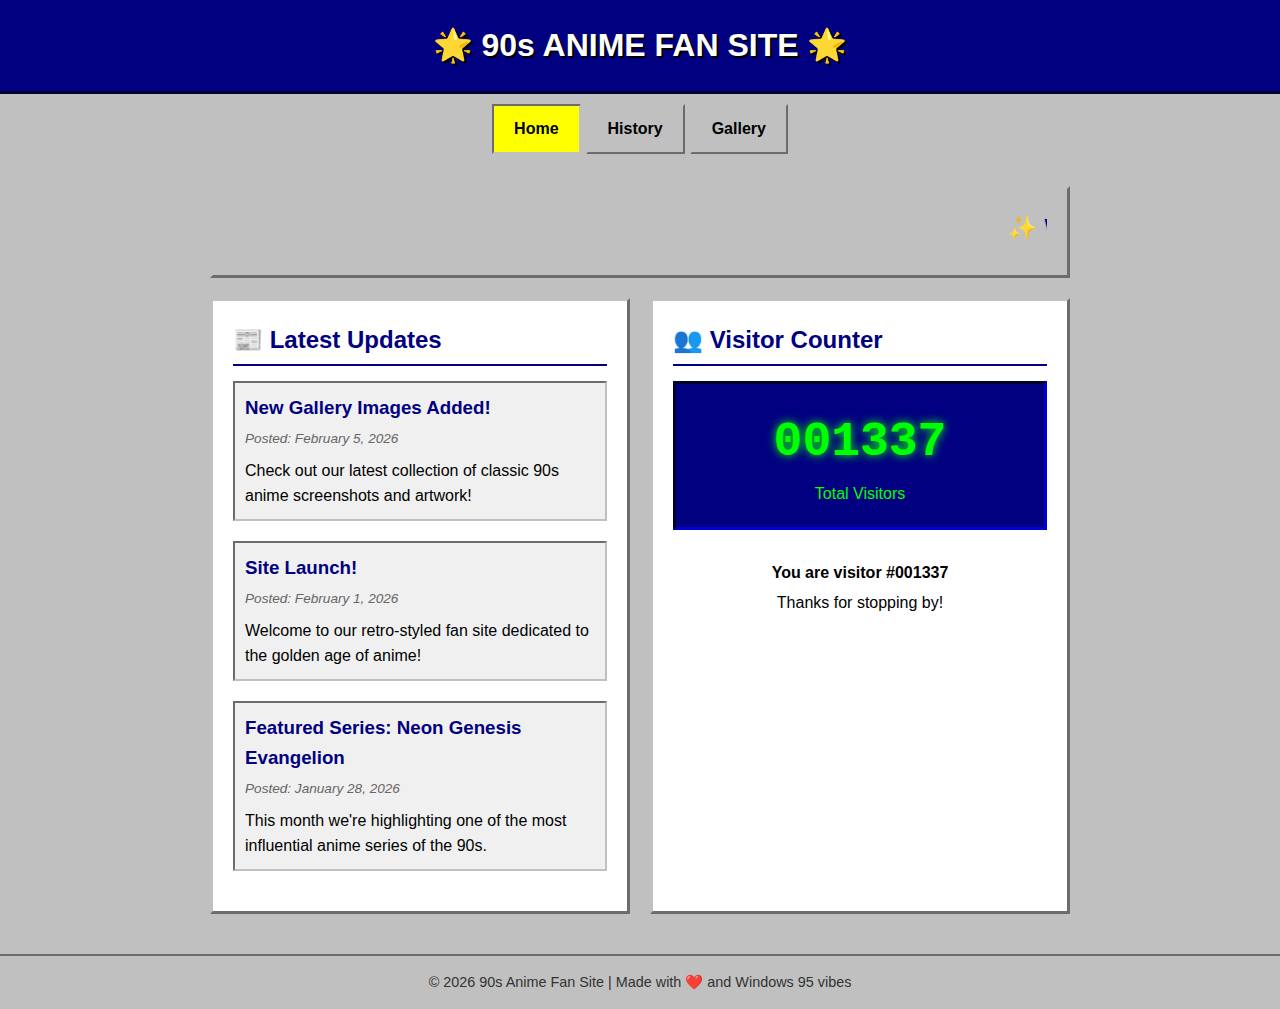
<file: index.html>
<!DOCTYPE html>
<html lang="en">
<head>
    <meta charset="UTF-8">
    <meta name="viewport" content="width=device-width, initial-scale=1.0">
    <title>90s Anime Fan Site - Home</title>
    <link rel="stylesheet" href="style.css">
</head>
<body>
    <header>
        <h1>🌟 90s ANIME FAN SITE 🌟</h1>
    </header>

    <nav>
        <ul>
            <li><a href="index.html" class="active">Home</a></li>
            <li><a href="history.html">History</a></li>
            <li><a href="gallery.html">Gallery</a></li>
        </ul>
    </nav>

    <main>
        <section class="hero">
            <marquee behavior="scroll" direction="left" scrollamount="5">
                <span class="marquee-text">✨ Welcome to the Ultimate 90s Anime Fan Site! ✨</span>
            </marquee>
        </section>

        <section class="content-grid">
            <div class="column latest-updates">
                <h2>📰 Latest Updates</h2>
                <div class="update-item">
                    <h3>New Gallery Images Added!</h3>
                    <p class="date">Posted: February 5, 2026</p>
                    <p>Check out our latest collection of classic 90s anime screenshots and artwork!</p>
                </div>
                <div class="update-item">
                    <h3>Site Launch!</h3>
                    <p class="date">Posted: February 1, 2026</p>
                    <p>Welcome to our retro-styled fan site dedicated to the golden age of anime!</p>
                </div>
                <div class="update-item">
                    <h3>Featured Series: Neon Genesis Evangelion</h3>
                    <p class="date">Posted: January 28, 2026</p>
                    <p>This month we're highlighting one of the most influential anime series of the 90s.</p>
                </div>
            </div>

            <div class="column visitor-counter">
                <h2>👥 Visitor Counter</h2>
                <div class="counter-display">
                    <div class="counter-number">001337</div>
                    <p>Total Visitors</p>
                </div>
                <div class="counter-info">
                    <p><strong>You are visitor #001337</strong></p>
                    <p>Thanks for stopping by!</p>
                </div>
            </div>
        </section>
    </main>

    <footer>
        <p>&copy; 2026 90s Anime Fan Site | Made with ❤️ and Windows 95 vibes</p>
    </footer>
</body>
</html>
</file>
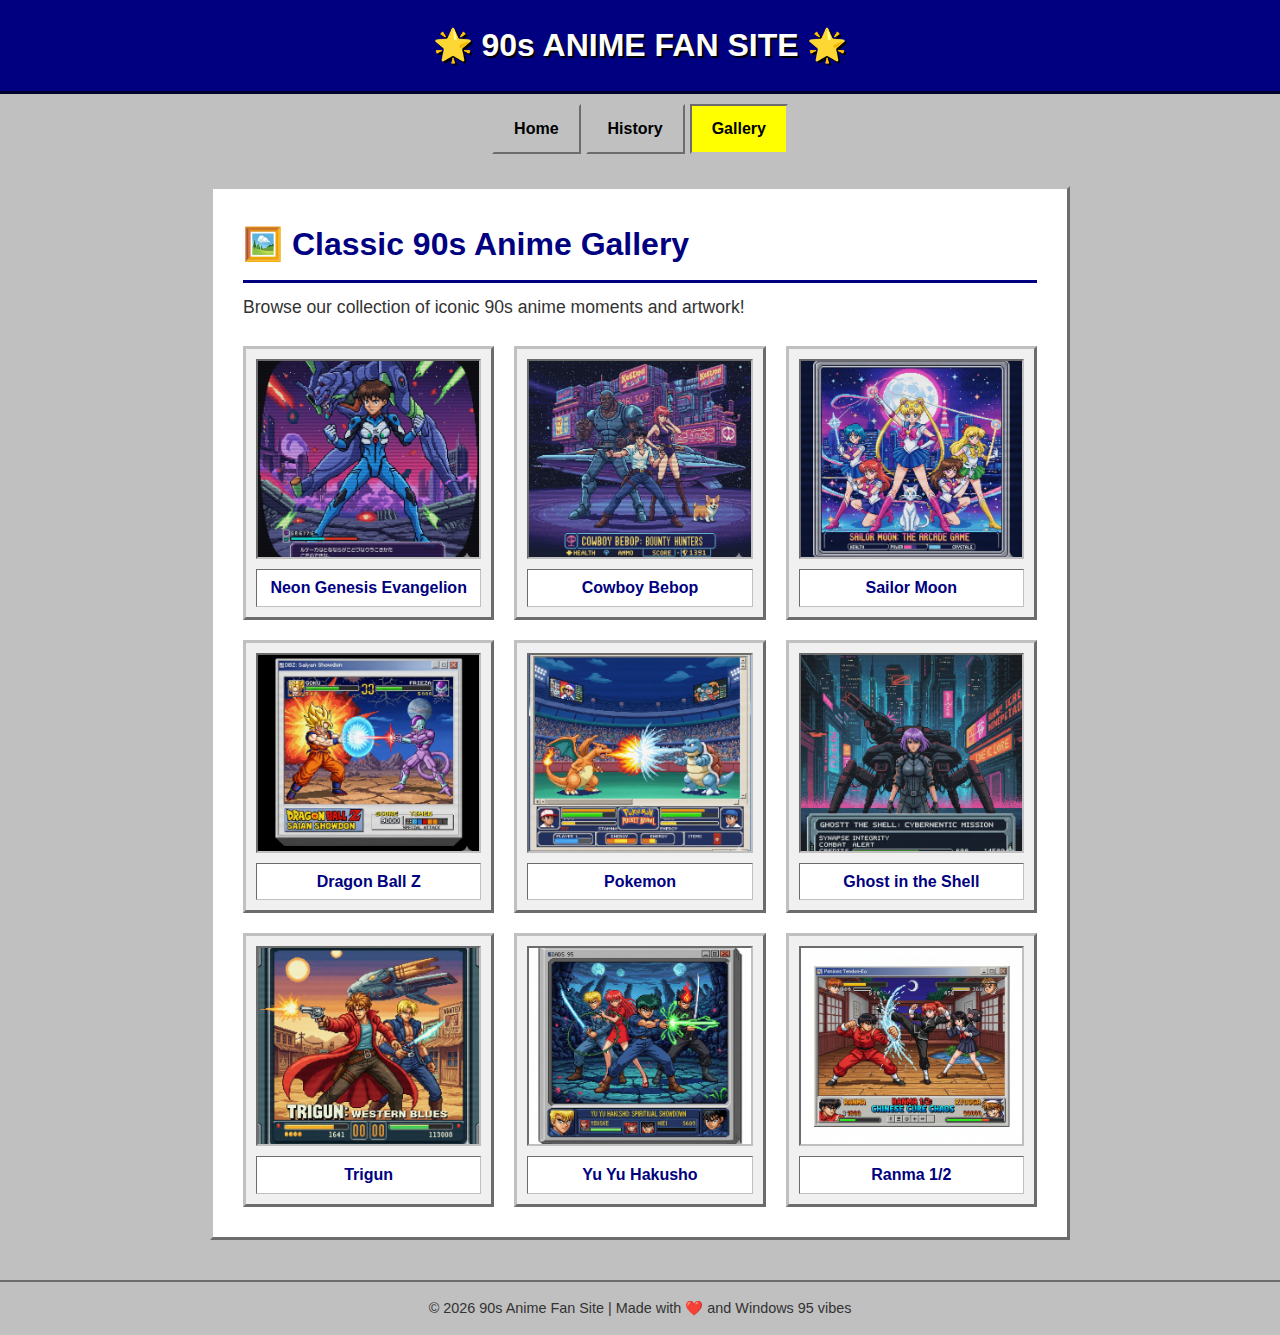
<file: gallery.html>
<!DOCTYPE html>
<html lang="en">
<head>
    <meta charset="UTF-8">
    <meta name="viewport" content="width=device-width, initial-scale=1.0">
    <title>90s Anime Fan Site - Gallery</title>
    <link rel="stylesheet" href="style.css">
</head>
<body>
    <header>
        <h1>🌟 90s ANIME FAN SITE 🌟</h1>
    </header>

    <nav>
        <ul>
            <li><a href="index.html">Home</a></li>
            <li><a href="history.html">History</a></li>
            <li><a href="gallery.html" class="active">Gallery</a></li>
        </ul>
    </nav>

    <main>
        <section class="gallery-section">
            <h2>🖼️ Classic 90s Anime Gallery</h2>
            <p class="gallery-intro">Browse our collection of iconic 90s anime moments and artwork!</p>
            
            <div class="gallery-grid">
                <div class="gallery-card">
                    <div class="card-image">
                        <img src="images/neon_genesis_evangelion.png" alt="Neon Genesis Evangelion">
                    </div>
                    <div class="card-caption">Neon Genesis Evangelion</div>
                </div>

                <div class="gallery-card">
                    <div class="card-image">
                        <img src="images/cowboy_bebop.png" alt="Cowboy Bebop">
                    </div>
                    <div class="card-caption">Cowboy Bebop</div>
                </div>

                <div class="gallery-card">
                    <div class="card-image">
                        <img src="images/sailor_moon.png" alt="Sailor Moon">
                    </div>
                    <div class="card-caption">Sailor Moon</div>
                </div>

                <div class="gallery-card">
                    <div class="card-image">
                        <img src="images/dragon_ball_z.png" alt="Dragon Ball Z">
                    </div>
                    <div class="card-caption">Dragon Ball Z</div>
                </div>

                <div class="gallery-card">
                    <div class="card-image">
                        <img src="images/pokemon.png" alt="Pokemon">
                    </div>
                    <div class="card-caption">Pokemon</div>
                </div>

                <div class="gallery-card">
                    <div class="card-image">
                        <img src="images/ghost_in_the_shell.png" alt="Ghost in the Shell">
                    </div>
                    <div class="card-caption">Ghost in the Shell</div>
                </div>

                <div class="gallery-card">
                    <div class="card-image">
                        <img src="images/trigun.png" alt="Trigun">
                    </div>
                    <div class="card-caption">Trigun</div>
                </div>

                <div class="gallery-card">
                    <div class="card-image">
                        <img src="images/yu_yu_hakusho.png" alt="Yu Yu Hakusho">
                    </div>
                    <div class="card-caption">Yu Yu Hakusho</div>
                </div>

                <div class="gallery-card">
                    <div class="card-image">
                        <img src="images/ranma_12.png" alt="Ranma 1/2">
                    </div>
                    <div class="card-caption">Ranma 1/2</div>
                </div>
            </div>
        </section>
    </main>

    <footer>
        <p>&copy; 2026 90s Anime Fan Site | Made with ❤️ and Windows 95 vibes</p>
    </footer>
</body>
</html>
</file>
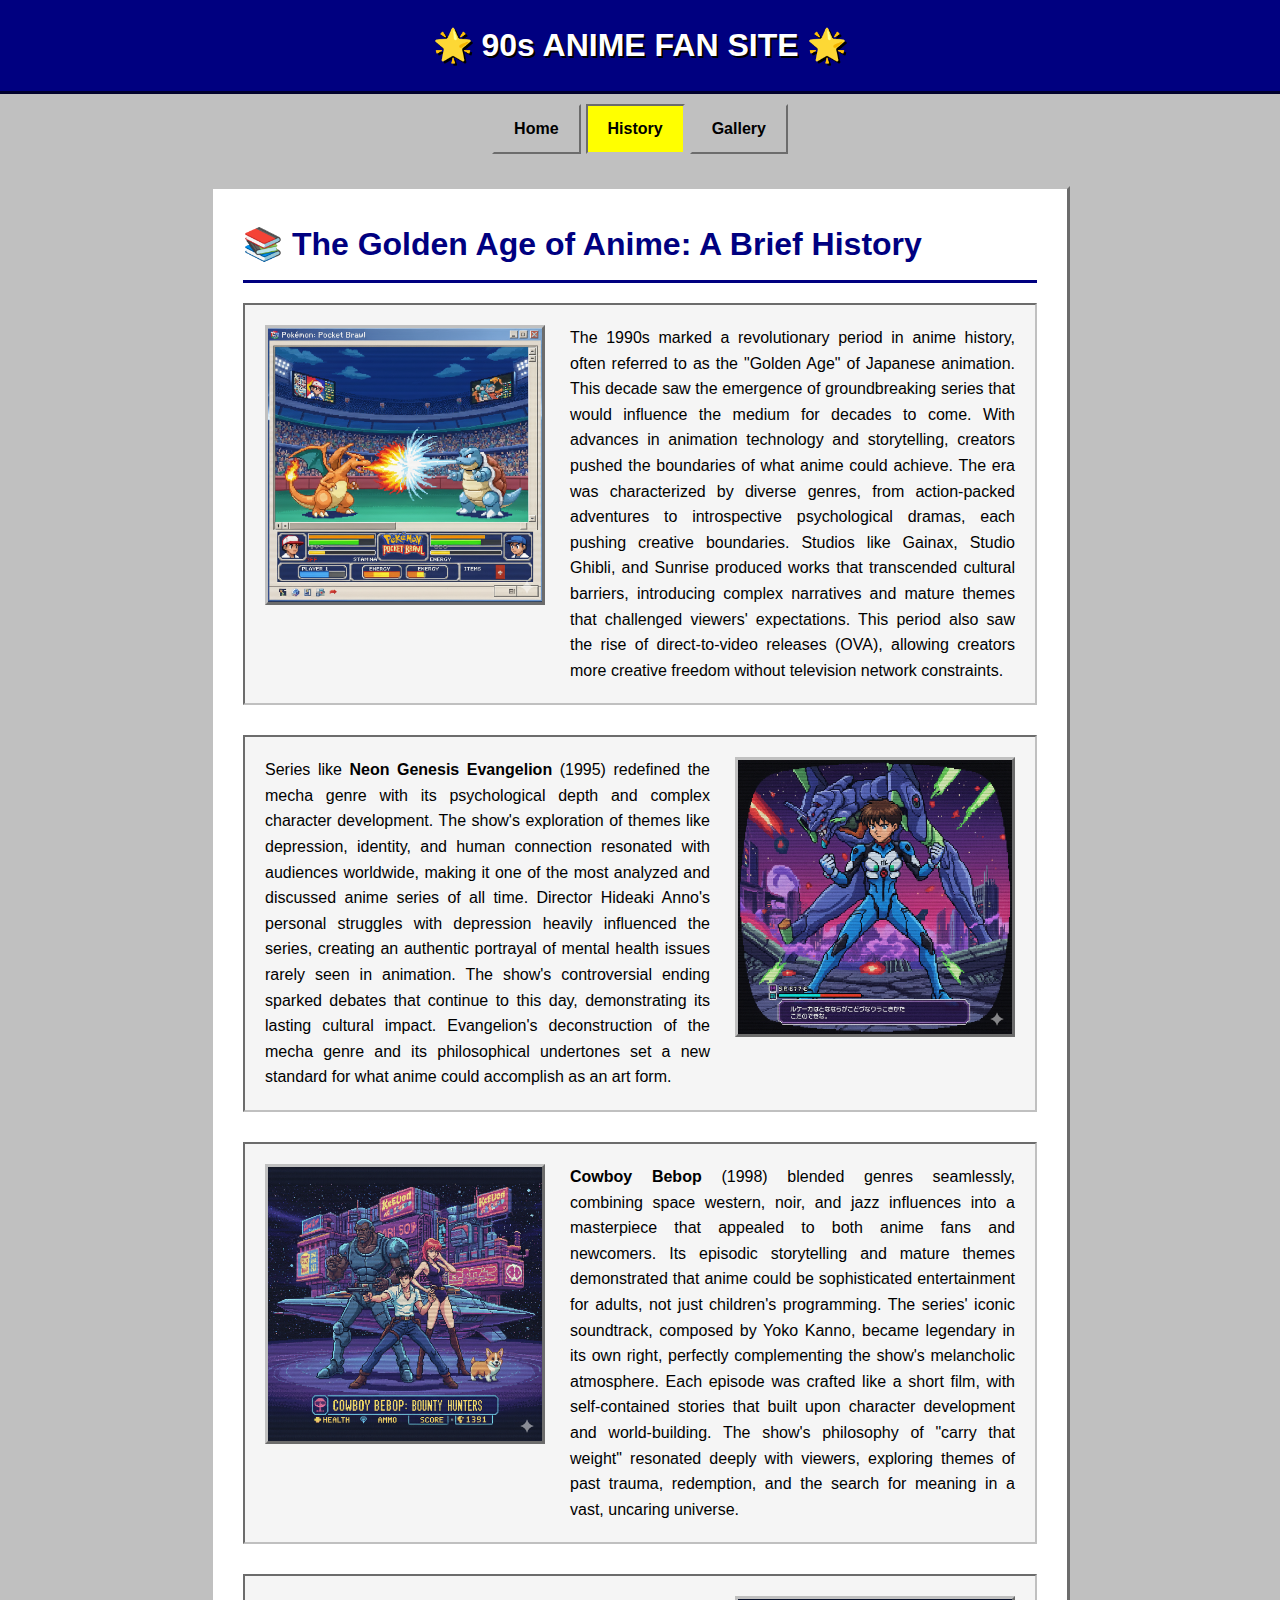
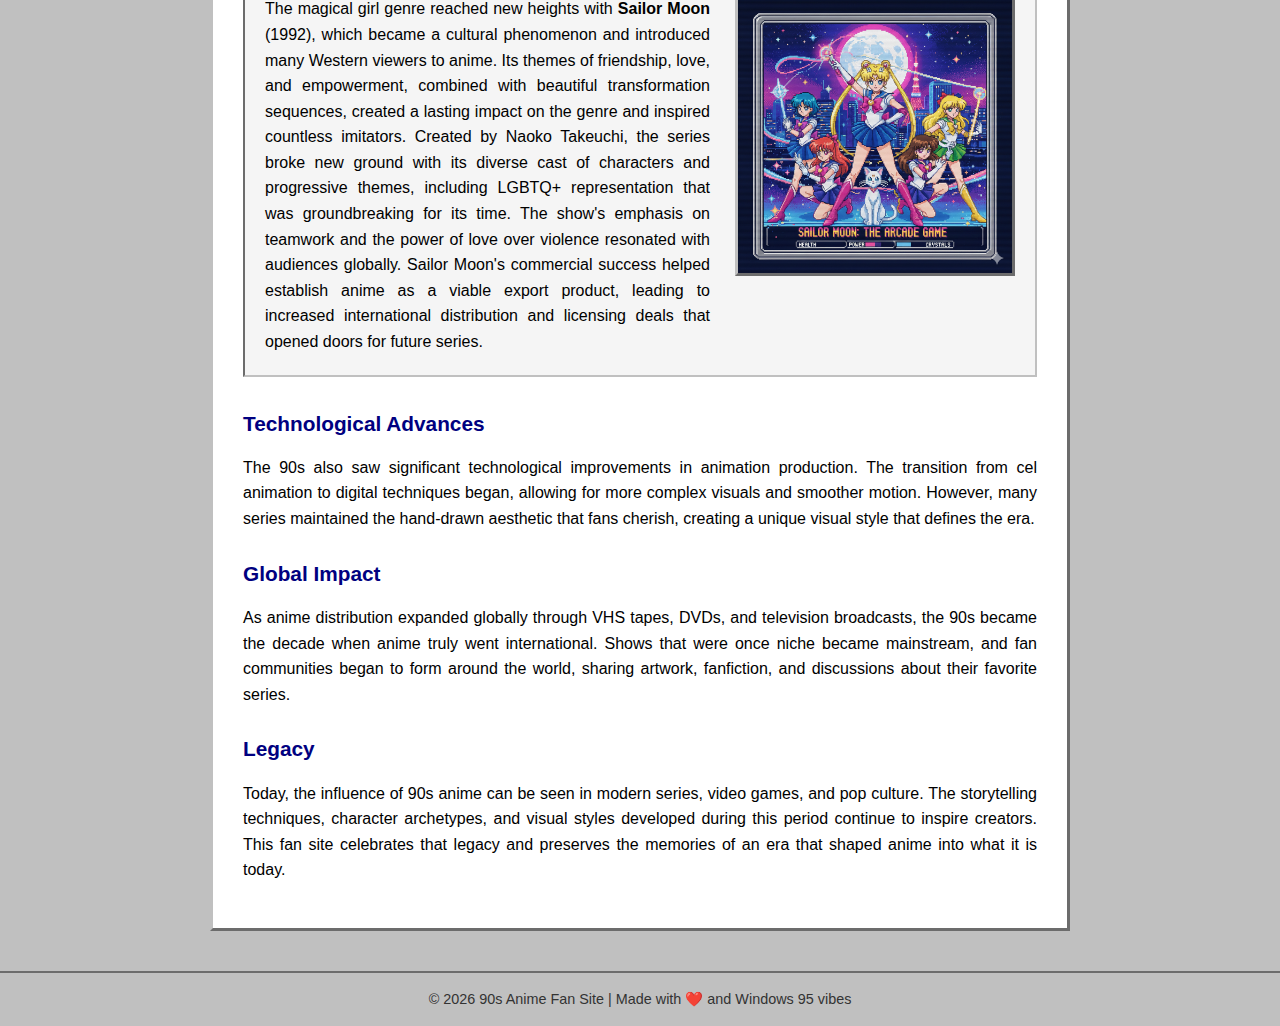
<file: history.html>
<!DOCTYPE html>
<html lang="en">
<head>
    <meta charset="UTF-8">
    <meta name="viewport" content="width=device-width, initial-scale=1.0">
    <title>90s Anime Fan Site - History</title>
    <link rel="stylesheet" href="style.css">
</head>
<body>
    <header>
        <h1>🌟 90s ANIME FAN SITE 🌟</h1>
    </header>

    <nav>
        <ul>
            <li><a href="index.html">Home</a></li>
            <li><a href="history.html" class="active">History</a></li>
            <li><a href="gallery.html">Gallery</a></li>
        </ul>
    </nav>

    <main>
        <section class="history-content">
            <h2>📚 The Golden Age of Anime: A Brief History</h2>
            
            <div class="history-section">
                <div class="history-image-container">
                    <img src="images/pokemon.png" alt="Classic 90s Anime" class="history-image">
                </div>
                <div class="history-text">
                    <p>
                        The 1990s marked a revolutionary period in anime history, often referred to as the "Golden Age" of Japanese animation. 
                        This decade saw the emergence of groundbreaking series that would influence the medium for decades to come. 
                        With advances in animation technology and storytelling, creators pushed the boundaries of what anime could achieve. 
                        The era was characterized by diverse genres, from action-packed adventures to introspective psychological dramas, 
                        each pushing creative boundaries. Studios like Gainax, Studio Ghibli, and Sunrise produced works that transcended 
                        cultural barriers, introducing complex narratives and mature themes that challenged viewers' expectations. 
                        This period also saw the rise of direct-to-video releases (OVA), allowing creators more creative freedom 
                        without television network constraints.
                    </p>
                </div>
            </div>

            <div class="history-section reverse">
                <div class="history-image-container">
                    <img src="images/neon_genesis_evangelion.png" alt="Neon Genesis Evangelion" class="history-image">
                </div>
                <div class="history-text">
                    <p>
                        Series like <strong>Neon Genesis Evangelion</strong> (1995) redefined the mecha genre with its psychological depth 
                        and complex character development. The show's exploration of themes like depression, identity, and human connection 
                        resonated with audiences worldwide, making it one of the most analyzed and discussed anime series of all time. 
                        Director Hideaki Anno's personal struggles with depression heavily influenced the series, creating an authentic 
                        portrayal of mental health issues rarely seen in animation. The show's controversial ending sparked debates that 
                        continue to this day, demonstrating its lasting cultural impact. Evangelion's deconstruction of the mecha genre 
                        and its philosophical undertones set a new standard for what anime could accomplish as an art form.
                    </p>
                </div>
            </div>

            <div class="history-section">
                <div class="history-image-container">
                    <img src="images/cowboy_bebop.png" alt="Cowboy Bebop" class="history-image">
                </div>
                <div class="history-text">
                    <p>
                        <strong>Cowboy Bebop</strong> (1998) blended genres seamlessly, combining space western, noir, and jazz influences 
                        into a masterpiece that appealed to both anime fans and newcomers. Its episodic storytelling and mature themes 
                        demonstrated that anime could be sophisticated entertainment for adults, not just children's programming. 
                        The series' iconic soundtrack, composed by Yoko Kanno, became legendary in its own right, perfectly complementing 
                        the show's melancholic atmosphere. Each episode was crafted like a short film, with self-contained stories that 
                        built upon character development and world-building. The show's philosophy of "carry that weight" resonated deeply 
                        with viewers, exploring themes of past trauma, redemption, and the search for meaning in a vast, uncaring universe.
                    </p>
                </div>
            </div>

            <div class="history-section reverse">
                <div class="history-image-container">
                    <img src="images/sailor_moon.png" alt="Sailor Moon" class="history-image">
                </div>
                <div class="history-text">
                    <p>
                        The magical girl genre reached new heights with <strong>Sailor Moon</strong> (1992), which became a cultural phenomenon 
                        and introduced many Western viewers to anime. Its themes of friendship, love, and empowerment, combined with 
                        beautiful transformation sequences, created a lasting impact on the genre and inspired countless imitators. 
                        Created by Naoko Takeuchi, the series broke new ground with its diverse cast of characters and progressive themes, 
                        including LGBTQ+ representation that was groundbreaking for its time. The show's emphasis on teamwork and the power 
                        of love over violence resonated with audiences globally. Sailor Moon's commercial success helped establish anime 
                        as a viable export product, leading to increased international distribution and licensing deals that opened doors 
                        for future series.
                    </p>
                </div>
            </div>

            <h3>Technological Advances</h3>
            <p>
                The 90s also saw significant technological improvements in animation production. The transition from cel animation 
                to digital techniques began, allowing for more complex visuals and smoother motion. However, many series maintained 
                the hand-drawn aesthetic that fans cherish, creating a unique visual style that defines the era.
            </p>

            <h3>Global Impact</h3>
            <p>
                As anime distribution expanded globally through VHS tapes, DVDs, and television broadcasts, the 90s became the 
                decade when anime truly went international. Shows that were once niche became mainstream, and fan communities 
                began to form around the world, sharing artwork, fanfiction, and discussions about their favorite series.
            </p>

            <h3>Legacy</h3>
            <p>
                Today, the influence of 90s anime can be seen in modern series, video games, and pop culture. The storytelling 
                techniques, character archetypes, and visual styles developed during this period continue to inspire creators. 
                This fan site celebrates that legacy and preserves the memories of an era that shaped anime into what it is today.
            </p>
        </section>
    </main>

    <footer>
        <p>&copy; 2026 90s Anime Fan Site | Made with ❤️ and Windows 95 vibes</p>
    </footer>
</body>
</html>
</file>
<file: style.css>
/* Windows 95 / Early Web Brutalism Style Sheet */

* {
    margin: 0;
    padding: 0;
    box-sizing: border-box;
}

body {
    font-family: "MS Sans Serif", Tahoma, sans-serif;
    background-color: #c0c0c0;
    color: #000000;
    line-height: 1.6;
    min-height: 100vh;
    display: flex;
    flex-direction: column;
}

/* Header Styles */
header {
    background-color: #000080;
    color: #ffffff;
    padding: 20px;
    text-align: center;
    border-bottom: 3px outset #000080;
}

header h1 {
    font-size: 2em;
    text-shadow: 2px 2px 0px #000000;
}

/* Navigation Styles - Flexbox */
nav {
    background-color: #c0c0c0;
    padding: 10px 0;
    border-bottom: 2px inset #c0c0c0;
}

nav ul {
    list-style: none;
    display: flex;
    justify-content: center;
    flex-wrap: wrap;
    gap: 5px;
    padding: 0 20px;
}

nav li {
    display: inline-block;
}

nav a {
    display: block;
    padding: 10px 20px;
    background-color: #c0c0c0;
    color: #000000;
    text-decoration: none;
    border: 2px outset #c0c0c0;
    font-weight: bold;
    transition: all 0.1s ease;
}

nav a:hover {
    background-color: #d4d0c8;
    border: 2px inset #c0c0c0;
}

nav a.active {
    background-color: #ffff00;
    color: #000000;
    border: 2px inset #c0c0c0;
}

nav a.active:hover {
    background-color: #ffff00;
}

/* Main Content Container */
main {
    max-width: 900px;
    width: 100%;
    margin: 20px auto;
    padding: 0 20px;
    flex: 1;
}

/* Hero Section with Marquee */
.hero {
    background-color: #c0c0c0;
    padding: 20px;
    margin-bottom: 20px;
    border: 3px outset #c0c0c0;
    text-align: center;
}

.marquee-text {
    font-size: 1.5em;
    font-weight: bold;
    color: #000080;
}

/* Content Grid - 2 Column Layout */
.content-grid {
    display: flex;
    gap: 20px;
    flex-wrap: wrap;
}

.column {
    flex: 1;
    min-width: 250px;
    background-color: #ffffff;
    padding: 20px;
    border: 3px outset #c0c0c0;
}

.column h2 {
    color: #000080;
    margin-bottom: 15px;
    font-size: 1.5em;
    border-bottom: 2px solid #000080;
    padding-bottom: 5px;
}

/* Latest Updates */
.update-item {
    margin-bottom: 20px;
    padding: 10px;
    background-color: #f0f0f0;
    border: 2px inset #c0c0c0;
}

.update-item h3 {
    color: #000080;
    margin-bottom: 5px;
}

.date {
    font-size: 0.85em;
    color: #666666;
    font-style: italic;
    margin-bottom: 8px;
}

/* Visitor Counter */
.counter-display {
    text-align: center;
    padding: 20px;
    background-color: #000080;
    color: #00ff00;
    border: 3px inset #000080;
    margin-bottom: 15px;
}

.counter-number {
    font-size: 3em;
    font-weight: bold;
    font-family: "Courier New", monospace;
    text-shadow: 0 0 10px #00ff00;
}

.counter-info {
    text-align: center;
    padding: 10px;
}

.counter-info p {
    margin: 5px 0;
}

/* History Page Styles */
.history-content {
    background-color: #ffffff;
    padding: 30px;
    border: 3px outset #c0c0c0;
}

.history-content h2 {
    color: #000080;
    font-size: 2em;
    margin-bottom: 20px;
    border-bottom: 3px solid #000080;
    padding-bottom: 10px;
}

.history-content h3 {
    color: #000080;
    font-size: 1.3em;
    margin-top: 25px;
    margin-bottom: 15px;
}

.history-content p {
    margin-bottom: 15px;
    text-align: justify;
    font-size: 1em;
    line-height: 1.6;
}

/* History Section Layout */
.history-section {
    display: flex;
    gap: 25px;
    margin-bottom: 30px;
    padding: 20px;
    background-color: #f5f5f5;
    border: 2px inset #c0c0c0;
    align-items: flex-start;
}

.history-section.reverse {
    flex-direction: row-reverse;
}

.history-image-container {
    flex-shrink: 0;
}

.history-image {
    border: 3px outset #c0c0c0;
    width: 280px;
    height: auto;
    display: block;
}

.history-text {
    flex: 1;
}

.history-text p {
    margin: 0;
    text-align: justify;
    line-height: 1.6;
}

/* Gallery Section */
.gallery-section {
    background-color: #ffffff;
    padding: 30px;
    border: 3px outset #c0c0c0;
}

.gallery-section h2 {
    color: #000080;
    font-size: 2em;
    margin-bottom: 10px;
    border-bottom: 3px solid #000080;
    padding-bottom: 10px;
}

.gallery-intro {
    margin-bottom: 25px;
    font-size: 1.1em;
    color: #333333;
}

/* Gallery Grid - 3x3 CSS Grid */
.gallery-grid {
    display: grid;
    grid-template-columns: repeat(3, 1fr);
    gap: 20px;
    margin-top: 20px;
}

/* Gallery Card */
.gallery-card {
    background-color: #f0f0f0;
    border: 3px outset #c0c0c0;
    padding: 10px;
    transition: transform 0.2s ease, border-color 0.2s ease;
}

.gallery-card:hover {
    transform: scale(1.05);
    border-color: #000080;
}

.card-image {
    width: 100%;
    height: 200px;
    overflow: hidden;
    border: 2px inset #c0c0c0;
    background-color: #ffffff;
    margin-bottom: 10px;
}

.card-image img {
    width: 100%;
    height: 100%;
    object-fit: cover;
    display: block;
}

.card-caption {
    text-align: center;
    font-weight: bold;
    color: #000080;
    padding: 5px;
    background-color: #ffffff;
    border: 1px inset #c0c0c0;
}

/* Footer */
footer {
    background-color: #c0c0c0;
    padding: 15px;
    text-align: center;
    border-top: 2px inset #c0c0c0;
    margin-top: 20px;
    font-size: 0.9em;
    color: #333333;
}

/* Responsive Design */
@media (max-width: 768px) {
    main {
        padding: 0 10px;
    }

    header h1 {
        font-size: 1.5em;
    }

    .content-grid {
        flex-direction: column;
    }

    .gallery-grid {
        grid-template-columns: repeat(2, 1fr);
        gap: 15px;
    }

    .history-section {
        flex-direction: column;
    }

    .history-section.reverse {
        flex-direction: column;
    }

    .history-image {
        width: 100%;
        max-width: 300px;
        margin: 0 auto;
    }
}

@media (max-width: 480px) {
    .gallery-grid {
        grid-template-columns: 1fr;
    }

    nav ul {
        flex-direction: column;
        align-items: stretch;
    }

    nav a {
        text-align: center;
    }

    .marquee-text {
        font-size: 1.2em;
    }

    .counter-number {
        font-size: 2em;
    }

    .history-image {
        width: 100%;
        max-width: 250px;
    }
}
</file>
